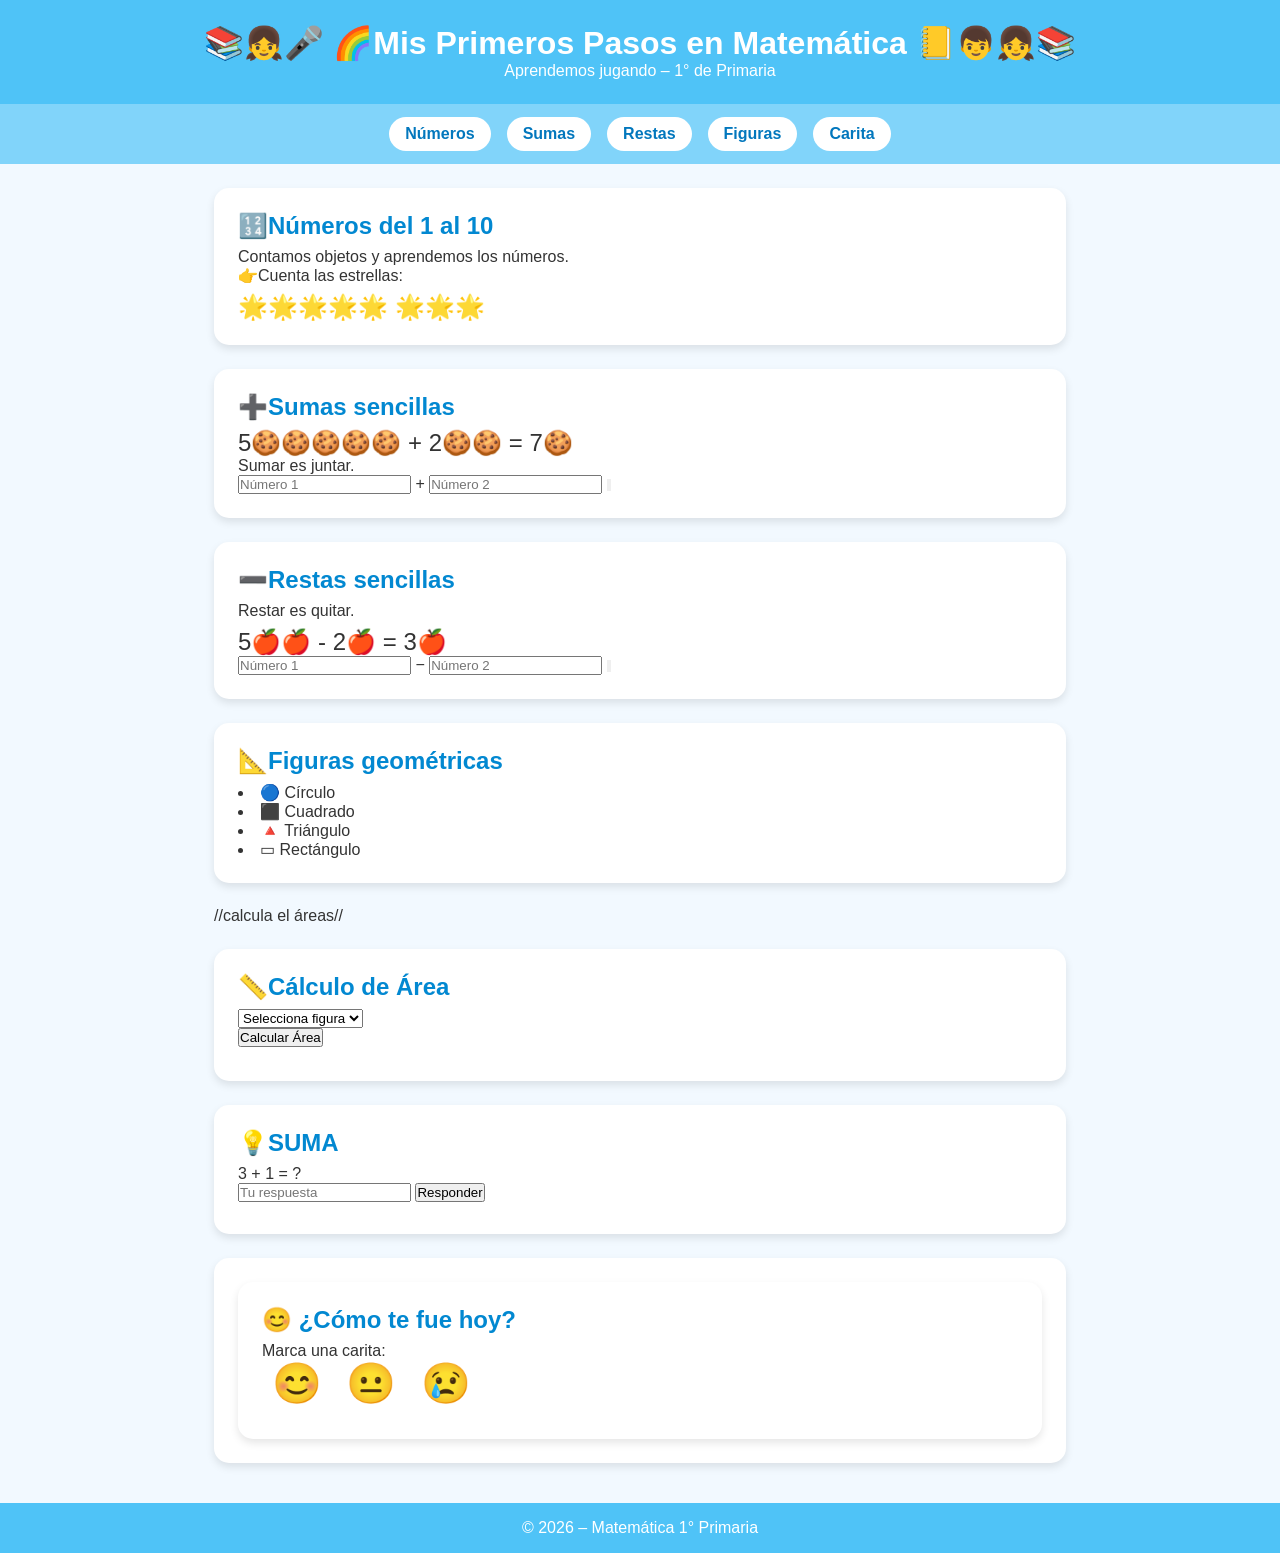
<file: Index.html>
﻿<!DOCTYPE html>
<html lang="es">
<head>
 <meta charset="UTF-8">
 <title>Matemática 1° Primaria</title>
 <meta name="viewport" content="width=device-width, initial-scale=1.0">
 <link rel="stylesheet" href="estilos.css">
</head>
<body>
<header>
 <h1>  📚👧🎤   🌈Mis Primeros Pasos en Matemática 📒👦👧📚</h1>
 <p>Aprendemos jugando – 1° de Primaria</p>
</header>
<nav>
 <a href="#numeros">Números</a>
 <a href="#suma">Sumas</a>
 <a href="#resta">Restas</a>
 <a href="#figuras">Figuras</a>
<a href="#carita">Carita</a>
</nav>

<main>

<section id="numeros" class="tarjeta">
<h2>🔢Números del 1 al 10</h2>
<p>Contamos objetos y aprendemos los números.</p>
<p>👉Cuenta las estrellas:</p>
<p class="ejemplo">🌟🌟🌟🌟🌟 🌟🌟🌟</p>

</section>


<section id="suma" class="tarjeta">
<h2>➕Sumas sencillas</h2>
<p class="ejemplo">5🍪🍪🍪🍪🍪 + 2🍪🍪 = 7🍪</p>
   <p>Sumar es juntar.</p>

 
   <input type="number" id="num1" placeholder="Número 1">

    +
    
<input type="number" id="num2" placeholder="Número 2">

    <button onclick="sumar()">


    <p class="ejemplo" id="resultadoSuma"> </p>

</section>


<section id="resta" class="tarjeta">
<h2>➖Restas sencillas</h2>
 <p>Restar es quitar.</p>
<p class="ejemplo">5🍎🍎 - 2🍎 = 3🍎</p>
<input type="number" id="num3" placeholder="Número 1">

    −
    
<input type="number" id="num4" placeholder="Número 2">

    <button onclick="restar()">

    <p class="ejemplo" id="resultadoResta"></p>
</section>
</section>

<section id="figuras" class="tarjeta">

</ul>
<h2>📐Figuras geométricas</h2>
<li>🔵 Círculo </li>
<li>⬛ Cuadrado</li>
<li>🔺 Triángulo </li>
<li>▭ Rectángulo </li>
</ul>

</ul></p>

</select>
</section>

//calcula el áreas//
<section id="area" class="tarjeta">
<h2>📏Cálculo de Área</h2>
<select id="figura" onchange="mostrarCampos()">
<option value="">Selecciona figura</option>
<option value="circulo">Circulo</option>
<option value="cuadrado">Cuadrado</option>
<option value="rectangulo">Rectángulo</option>
<option value="triangulo">Triángulo</option>
</select>

<div id="campos"></div>

<button onclick="calcularArea()">Calcular Área</button>

<p class="ejemplo" id="resultadoArea"></p>
<p id="resultadoArea" class="ejemplo"></p>



    <!-- AQUÍ SE DIBUJA -->

    <div id="dibujoArea"></div>


</section>
<section id="juego" class="tarjeta">

    <h2>💡SUMA</h2>


    <p id="pregunta"></p>


    <input type="number" id="respuestaJuego" placeholder="Tu respuesta">

    <button onclick="verificar()">Responder</button>


    <p class="ejemplo" id="mensajeJuego"></p>

</section>


<section class="tarjeta">

<section id="carita" class="tarjeta">  
<h2>😊 ¿Cómo te fue hoy?</h2>
       <p>Marca una carita:</p> 
    <div class="caritas">
 
       <span onclick="respuesta('excelente')">😊</span>
 
       <span onclick="respuesta('regular')">😐</span>
 
       <span onclick="respuesta('mal')">😢</span>

    </div>


    <p class="ejemplo" id="mensaje"></p>
<meta name="viewport" content="width=device-width, initial-scale=1.0">
  
</section>
<p id="final"></p>
</section>
</main>
<footer>
<p>© 2026 – Matemática 1° Primaria</p>
</footer>
<script src="script.js"></script>
</body>
<meta name="viewport" content="width=device-width, initial-scale=1.0">
</html>
</file>
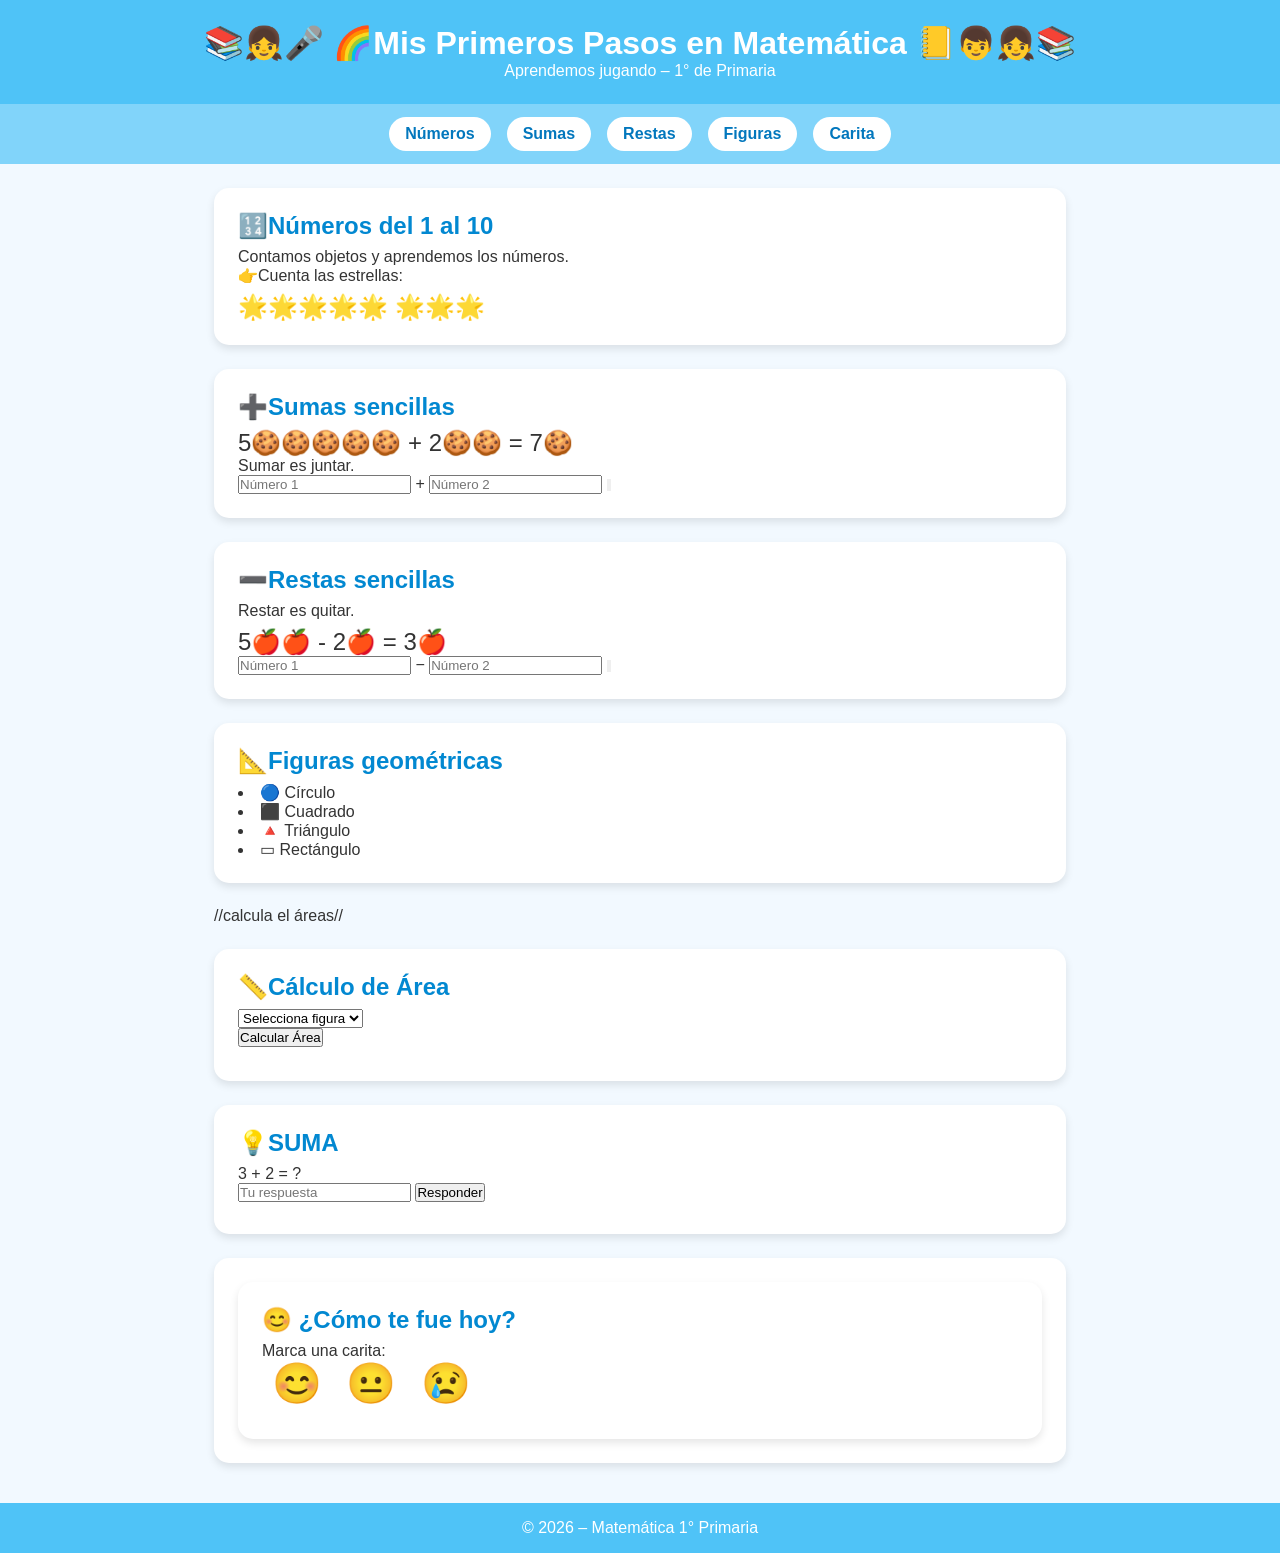
<file: index.html>
﻿<!DOCTYPE html>
<html lang="es">
<head>
 <meta charset="UTF-8">
 <title>Matemática 1° Primaria</title>
 <meta name="viewport" content="width=device-width, initial-scale=1.0">
 <link rel="stylesheet" href="estilos.css">
</head>
<body>
<header>
 <h1>  📚👧🎤   🌈Mis Primeros Pasos en Matemática 📒👦👧📚</h1>
 <p>Aprendemos jugando – 1° de Primaria</p>
</header>
<nav>
 <a href="#numeros">Números</a>
 <a href="#suma">Sumas</a>
 <a href="#resta">Restas</a>
 <a href="#figuras">Figuras</a>
<a href="#carita">Carita</a>
</nav>

<main>

<section id="numeros" class="tarjeta">
<h2>🔢Números del 1 al 10</h2>
<p>Contamos objetos y aprendemos los números.</p>
<p>👉Cuenta las estrellas:</p>
<p class="ejemplo">🌟🌟🌟🌟🌟 🌟🌟🌟</p>

</section>


<section id="suma" class="tarjeta">
<h2>➕Sumas sencillas</h2>
<p class="ejemplo">5🍪🍪🍪🍪🍪 + 2🍪🍪 = 7🍪</p>
   <p>Sumar es juntar.</p>

 
   <input type="number" id="num1" placeholder="Número 1">

    +
    
<input type="number" id="num2" placeholder="Número 2">

    <button onclick="sumar()">


    <p class="ejemplo" id="resultadoSuma"> </p>

</section>


<section id="resta" class="tarjeta">
<h2>➖Restas sencillas</h2>
 <p>Restar es quitar.</p>
<p class="ejemplo">5🍎🍎 - 2🍎 = 3🍎</p>
<input type="number" id="num3" placeholder="Número 1">

    −
    
<input type="number" id="num4" placeholder="Número 2">

    <button onclick="restar()">

    <p class="ejemplo" id="resultadoResta"></p>
</section>
</section>

<section id="figuras" class="tarjeta">

</ul>
<h2>📐Figuras geométricas</h2>
<li>🔵 Círculo </li>
<li>⬛ Cuadrado</li>
<li>🔺 Triángulo </li>
<li>▭ Rectángulo </li>
</ul>

</ul></p>

</select>
</section>

//calcula el áreas//
<section id="area" class="tarjeta">
<h2>📏Cálculo de Área</h2>
<select id="figura" onchange="mostrarCampos()">
<option value="">Selecciona figura</option>
<option value="circulo">Circulo</option>
<option value="cuadrado">Cuadrado</option>
<option value="rectangulo">Rectángulo</option>
<option value="triangulo">Triángulo</option>
</select>

<div id="campos"></div>

<button onclick="calcularArea()">Calcular Área</button>

<p class="ejemplo" id="resultadoArea"></p>
<p id="resultadoArea" class="ejemplo"></p>



    <!-- AQUÍ SE DIBUJA -->

    <div id="dibujoArea"></div>


</section>
<section id="juego" class="tarjeta">

    <h2>💡SUMA</h2>


    <p id="pregunta"></p>


    <input type="number" id="respuestaJuego" placeholder="Tu respuesta">

    <button onclick="verificar()">Responder</button>


    <p class="ejemplo" id="mensajeJuego"></p>

</section>


<section class="tarjeta">

<section id="carita" class="tarjeta">  
<h2>😊 ¿Cómo te fue hoy?</h2>
       <p>Marca una carita:</p> 
    <div class="caritas">
 
       <span onclick="respuesta('excelente')">😊</span>
 
       <span onclick="respuesta('regular')">😐</span>
 
       <span onclick="respuesta('mal')">😢</span>

    </div>


    <p class="ejemplo" id="mensaje"></p>
<meta name="viewport" content="width=device-width, initial-scale=1.0">
  
</section>
<p id="final"></p>
</section>
</main>
<footer>
<p>© 2026 – Matemática 1° Primaria</p>
</footer>
<script src="script.js"></script>
</body>
<meta name="viewport" content="width=device-width, initial-scale=1.0">
</html>
</file>
<file: estilos.css>
﻿* {
 margin: 0;
 padding: 0;
 box-sizing: border-box;
 font-family: "Comic Sans MS", Arial, sans-serif;
}
body {
 background-color: #f2f9ff;
 color: #333;
}
header {
 background-color: #4fc3f7;
 color: white;
 text-align: center;
 padding: 1.5rem;
}

nav {
 background-color: #81d4fa;
 display: flex;
 justify-content: center;
 gap: 1rem;
 padding: 0.8rem;
}
nav a {
 background-color: white;
 padding: 0.5rem 1rem;
 border-radius: 20px;
 text-decoration: none;
 color: #0277bd;
 font-weight: bold;
}
nav a:hover {
 background-color: #e1f5fe;
}
main {
 padding: 1.5rem;
 display: grid;
 gap: 1.5rem;
 max-width: 900px;
 margin: auto;
}
.tarjeta {
 background-color: white;
 padding: 1.5rem;
 border-radius: 15px;
 box-shadow: 0 4px 8px rgba(0,0,0,0.1);
}
.tarjeta h2 {
 margin-bottom: 0.5rem;
 color: #0288d1;
}
.ejemplo {
 font-size: 1.5rem;
 margin-top: 0.5rem;
}
ul {
 list-style: none;
 font-size: 1.2rem;
}
footer {
 background-color: #4fc3f7;
 color: white;
 text-align: center;
 padding: 1rem;
 margin-top: 1rem;
}
/* Responsive */
@media (max-width: 600px) {
 nav {
 flex-direction: column;
 align-items: center;
 }
}

#estrellas span {
font-size: 2rem;
cursor: pointer;
}

/* FIGURAS */
.circulo { width:100px; height:100px; background:red; border-radius:50%; }
.cuadrado { width:100px; height:100px; background:blue; }
.rectangulo { width:150px; height:80px; background:green; }
.triangulo {
width:0;
height:0;
border-left:50px solid transparent;
border-right:50px solid transparent;
border-bottom:100px solid orange;
}

#figuraDibujo, #dibujoArea {
display:flex;
justify-content:center;
margin-top:10px;
}
#figuraDibujo {
margin-top: 20px;
display: flex;
justify-content: center;
align-items: center;
height: 150px;
}
/* CARITAS */
.caritas span {

    font-size: 2.5rem;

    cursor: pointer;

    margin: 10px;

    transition: transform 0.3s;
}

.caritas span:hover {

    transform: scale(1.3);
}

@media (max-width: 600px) {
 
   
    nav {

        flex-direction: column;
 
       align-items: center;

    }


    .tarjeta {

        margin: 10px;
 
       padding: 15px;
 
   }

h1 {
font-size: 20px;
}

button {
width: 100%;
}

input{
width: 100%;
}
/* 📱 CELULARES */
@media (max-width: 600px) {

.tarjeta {
width: 90%;
padding: 15px;
}

select, input, button {
width: 100%;
font-size: 1rem;
}

h1 {
font-size: 1.5rem;
}

#dibujoArea {
transform: scale(0.8);
}

body {
    max-width: 500px;
    margin: auto;
    box-shadow: 0 0 15px rgba(0,0,0,0.2);
    border-radius: 15px;
}
</file>
